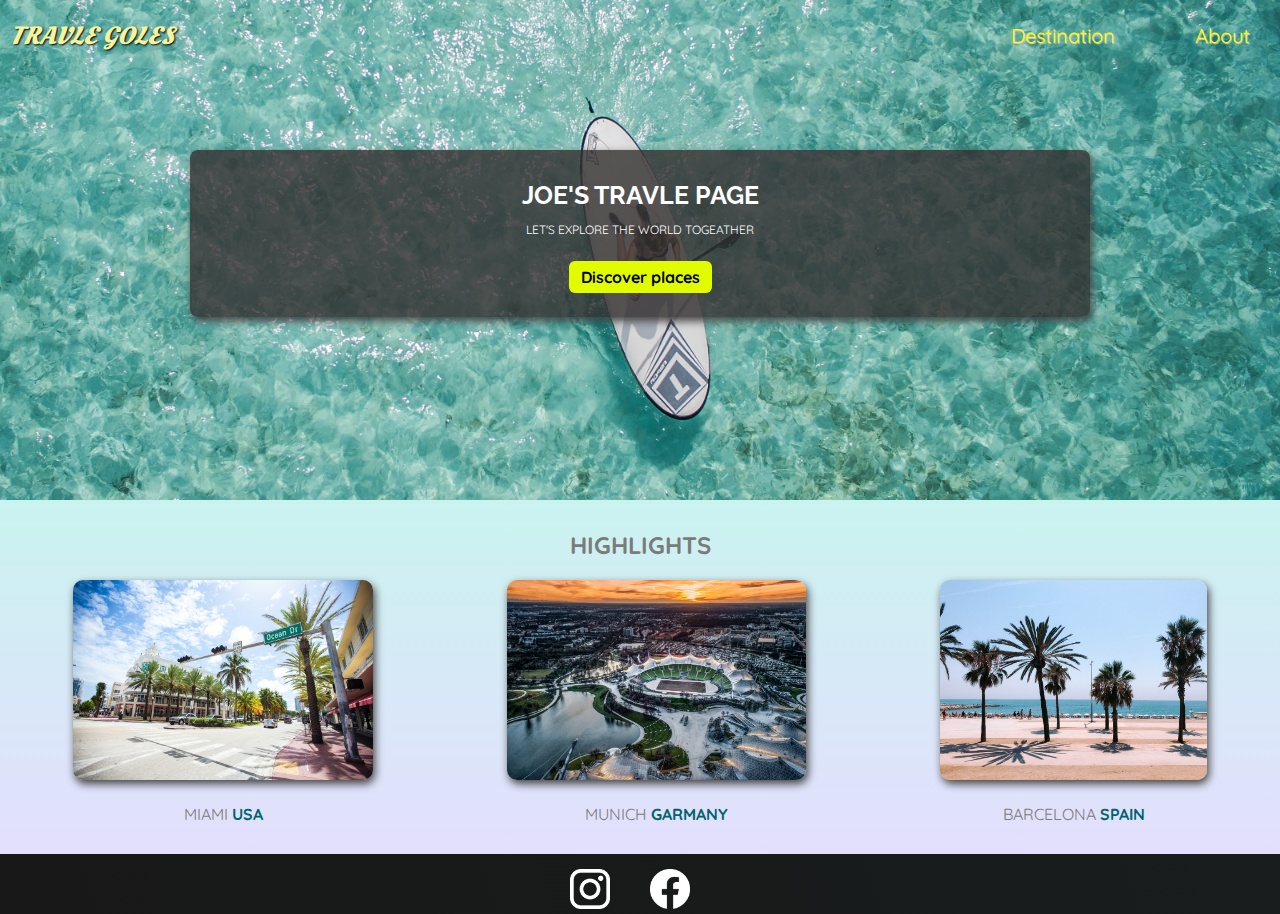
<file: index.html>
<!DOCTYPE html>
<html lang="en">
<head>
    <link
      href="https://fonts.googleapis.com/css2?family=Raleway:wght@700&family=Oleo+Script:wght@700&family=Quicksand:wght@300;500&display=swap"
      rel="stylesheet"
    />
    <meta charset="UTF-8">
    <link rel="stylesheet" href="./styleSheet/stylesheet.css">
    <title>Travle Goles</title>
</head>
<body>
    <header id="header-container">
        <div id="page-logo">
            <h3><em><a href="./index.html">Travle Goles</a></em></h3>
        </div>
        <nav>
            <ul>
                <li><a href="./component/destination.html">Destination</a></li>
                <li><a href="./component/about.html">About</a></li>
            </ul>
        </nav>
    </header>
    <main>
        <section id="home-part-One">
            <div>
                <h1>JOE'S TRAVLE PAGE</h1>
                <p>LET'S EXPLORE THE WORLD  TOGEATHER</p>
                <a href="./component/destination.html">Discover places</a>
            </div>
        </section>
        <section id="home-part-Two">
            <h2>Highlights</h2>
            <ul>
                <li>
                    <img src="./images/miami.jpg" alt="Sctreets"/>
                    <p>Miami <strong>USA</strong></p>
                </li>
                <li>
                    <img src="./images/munich.jpg" alt="football"/>
                    <p>Munich <strong>Garmany</strong></p>
                </li>
                <li>
                    <img src="./images/barcelona.jpg" alt="Ocean"/>
                    <p>Barcelona <strong>Spain</strong></p>
                </li>
            </ul>
        </section>
    </main>
    <footer id="app-fotter">
        <ul>
            <li>
                <a href="https://www.instagram.com/accounts/login/">
                    <img src="./images/insta.png"/>
                </a>
            </li>
            <li>
                <a href="https://www.facebook.com/">
                    <img src="./images/facebook.png"/>
                </a>
            </li>
        </ul>
    </footer>
</body>
</html>
</file>
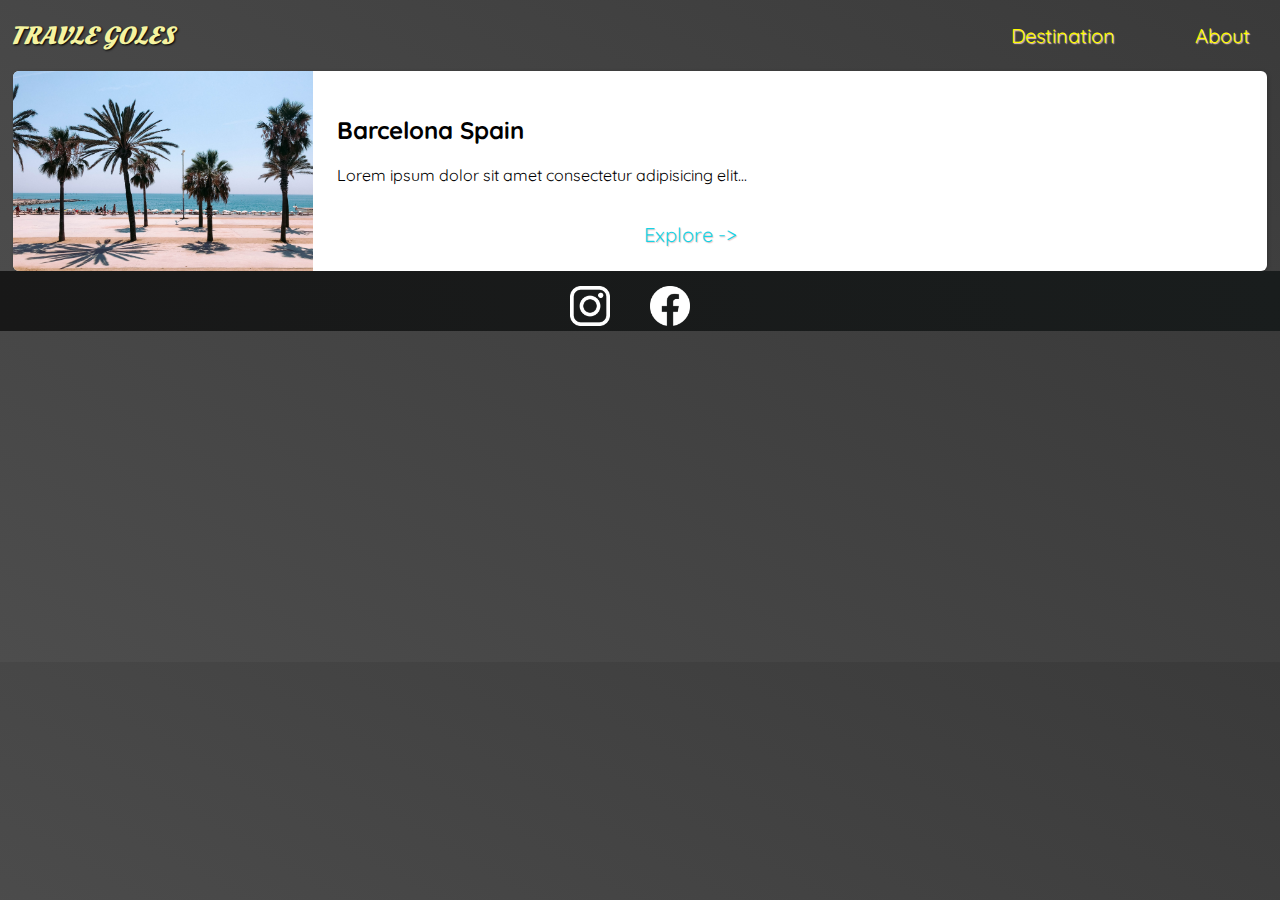
<file: component/destination.html>
<!DOCTYPE html>
<html lang="en">
<head>
    <link
      href="https://fonts.googleapis.com/css2?family=Raleway:wght@700&family=Oleo+Script:wght@700&family=Quicksand:wght@300;500&display=swap"
      rel="stylesheet"
    />
    <meta charset="UTF-8">
    <link rel="stylesheet" href="../styleSheet/stylesheet.css">
    <link rel="stylesheet" href="../styleSheet/destination.css">
    <title>Travle Goles</title>
</head>
<body>
    <header id="header-container">
        <div id="page-logo">
            <h3><em><a href="../index.html">Travle Goles</a></em></h3>
        </div>
        <nav>
            <ul>
                <li><a href="../component/destination.html">Destination</a></li>
                <li><a href="../component/about.html">About</a></li>
            </ul>
        </nav>
    </header>
    <main>
        <section id="description-part-One">
            <ul>
                <li>
                    <img src="../images/barcelona.jpg" alt="Ocean"/>
                    <div class="item-content">
                        <div>
                            <h2>Barcelona <strong>Spain</strong></h2>
                            <p>Lorem ipsum dolor sit amet consectetur adipisicing elit... </p>
                        </div>
                        <div class="actions">
                            <a href="https://en.wikipedia.org/wiki/Barcelona">Explore -></a>
                        </div>
                    </div>
                </li>
            </ul>
        </section>
    </main>
    <footer id="app-fotter">
        <ul>
            <li>
                <a href="https://www.instagram.com/accounts/login/">
                    <img src="../images/insta.png"/>
                </a>
            </li>
            <li>
                <a href="https://www.facebook.com/">
                    <img src="../images/facebook.png"/>
                </a>
            </li>
        </ul>
    </footer>
</body>
</html>
</file>
<file: styleSheet/stylesheet.css>
body {
    font-family: "Quicksand", sans-serif;
    margin: 0;
}
ul {
    list-style: none;
    margin: 0;
    padding: 0;

}
header{
    display: flex;
    justify-content: space-between;
    align-items: center;
    position: absolute;
    width: 100%;
    box-sizing: border-box;
}


#page-logo a{
    padding: 10px;
    font-family: "Oleo script", sans-serif;
    color: rgb(245, 243, 160);
    font-size: 25px;
    text-decoration: none;
    text-transform: uppercase;
    text-shadow: 1px 1px 2px rgb(0, 0, 0);
}

ul a{
    text-decoration: none;
    color: rgb(255,251, 0);
    text-shadow: 1px 1px 1px rgb(231, 198, 198);
    font-size: 20px;
    border-radius: 4px;
    padding: 5px 10px;
}
ul a:hover{
    color: rgb(77,77, 77);
    background-color: rgb(255,251, 0);
}
header ul{
    display: flex;
}

header li {
    padding: 20px;
    margin-left: 20px;
}

#home-part-One{
    height: 500px;
    background-image: url("../images/ocean.jpg");
    background-position: center;
    background-size: cover;
}

#home-part-One > div{
    width: 900px;
    background-color: rgba(51, 47, 47, 0.8);
    box-shadow: 2px 4px 8px rgb(68, 67, 67);
    border-radius: 8px;
    text-align: center;
    padding: 30px 0;
    margin: 0 auto;
    position: relative;
    top:150px;
}

#home-part-One > div > h1{
    color: white;
    text-transform: uppercase;
    font-size: 25px;
    font-family: "Raleway", sans-serif;
    margin: 0;
}

#home-part-One div > p{
    color: white;
    text-transform: uppercase;
    font-size: 12px;
    margin-bottom: 30px;
}


#home-part-One div > a{
    text-decoration: none;
    background-color: rgb(225, 251, 0);
    padding: 6px 12px;
    font-weight: bold;
    color: rgb(0, 0, 0);
    border-radius: 6px;
    box-shadow: 4px 8p rgb(68, 67, 67);
}

#home-part-One div > a:hover{
    background-color: rgb(95, 105, 4);
}
#home-part-Two {
    padding: 10px;
    background:linear-gradient(0deg, rgb(227,223,253),rgb(202,243,240))
}

#home-part-Two ul {
    display: flex;
    justify-content: space-between;
    width: 90%;
    margin: auto;
}
#home-part-Two h2 {
    text-align: center;
    text-transform: uppercase;
    font-size: 24;
    color: rgb(123, 123, 123);
}
#home-part-Two p {
    text-align: center;
    text-transform: uppercase;
    font-size: 24;
    color: rgb(123, 123, 123);
    margin: 20px 0;
}

#home-part-Two p strong {
    color: rgb(0, 100, 107);
}
#home-part-Two ul li img{
    height: 200px;
    box-shadow: 2px 4px 8px rgb(68, 67, 67);
    border-radius: 10px;
    object-fit: cover;
}
footer {
    background:linear-gradient(70deg,rgb(24,24,24),rgb(25,29,29));
}

footer li{
    width: 80px;
    height: 40px;
    display: flex;
}
footer ul{
    display: flex;
    justify-content: center;
    padding: 10px;
}
footer img{
    width: 40px;
    height: 40px;
}
</file>
<file: styleSheet/destination.css>
body{
    background: linear-gradient(30deg, rgb(77,77,77), rgb(58,58, 58));
    margin: auto;
}
header{
    position: static;
}
main ul li{
    width: 98%;
    margin: 0 auto;
}

main ul li img{
    width: 300px;
    height: 200px;
    object-fit: cover;
}

main ul li {
    display: flex;
    background-color: white;
    box-shadow: 1px 1px 4px rgba(0,0, 0,0.2);
    border-radius: 6px;
    overflow: hidden;
}
.item-content{
    padding: 24px;
    display: flex;
    flex-direction: column;
    justify-content: space-between;
}

.actions{
    text-align: right;
}
div>a {
    color: rgb(22,211, 228);
}
ul>li>div>a:hover {
    color: rgb(173, 220, 224);
}
</file>
